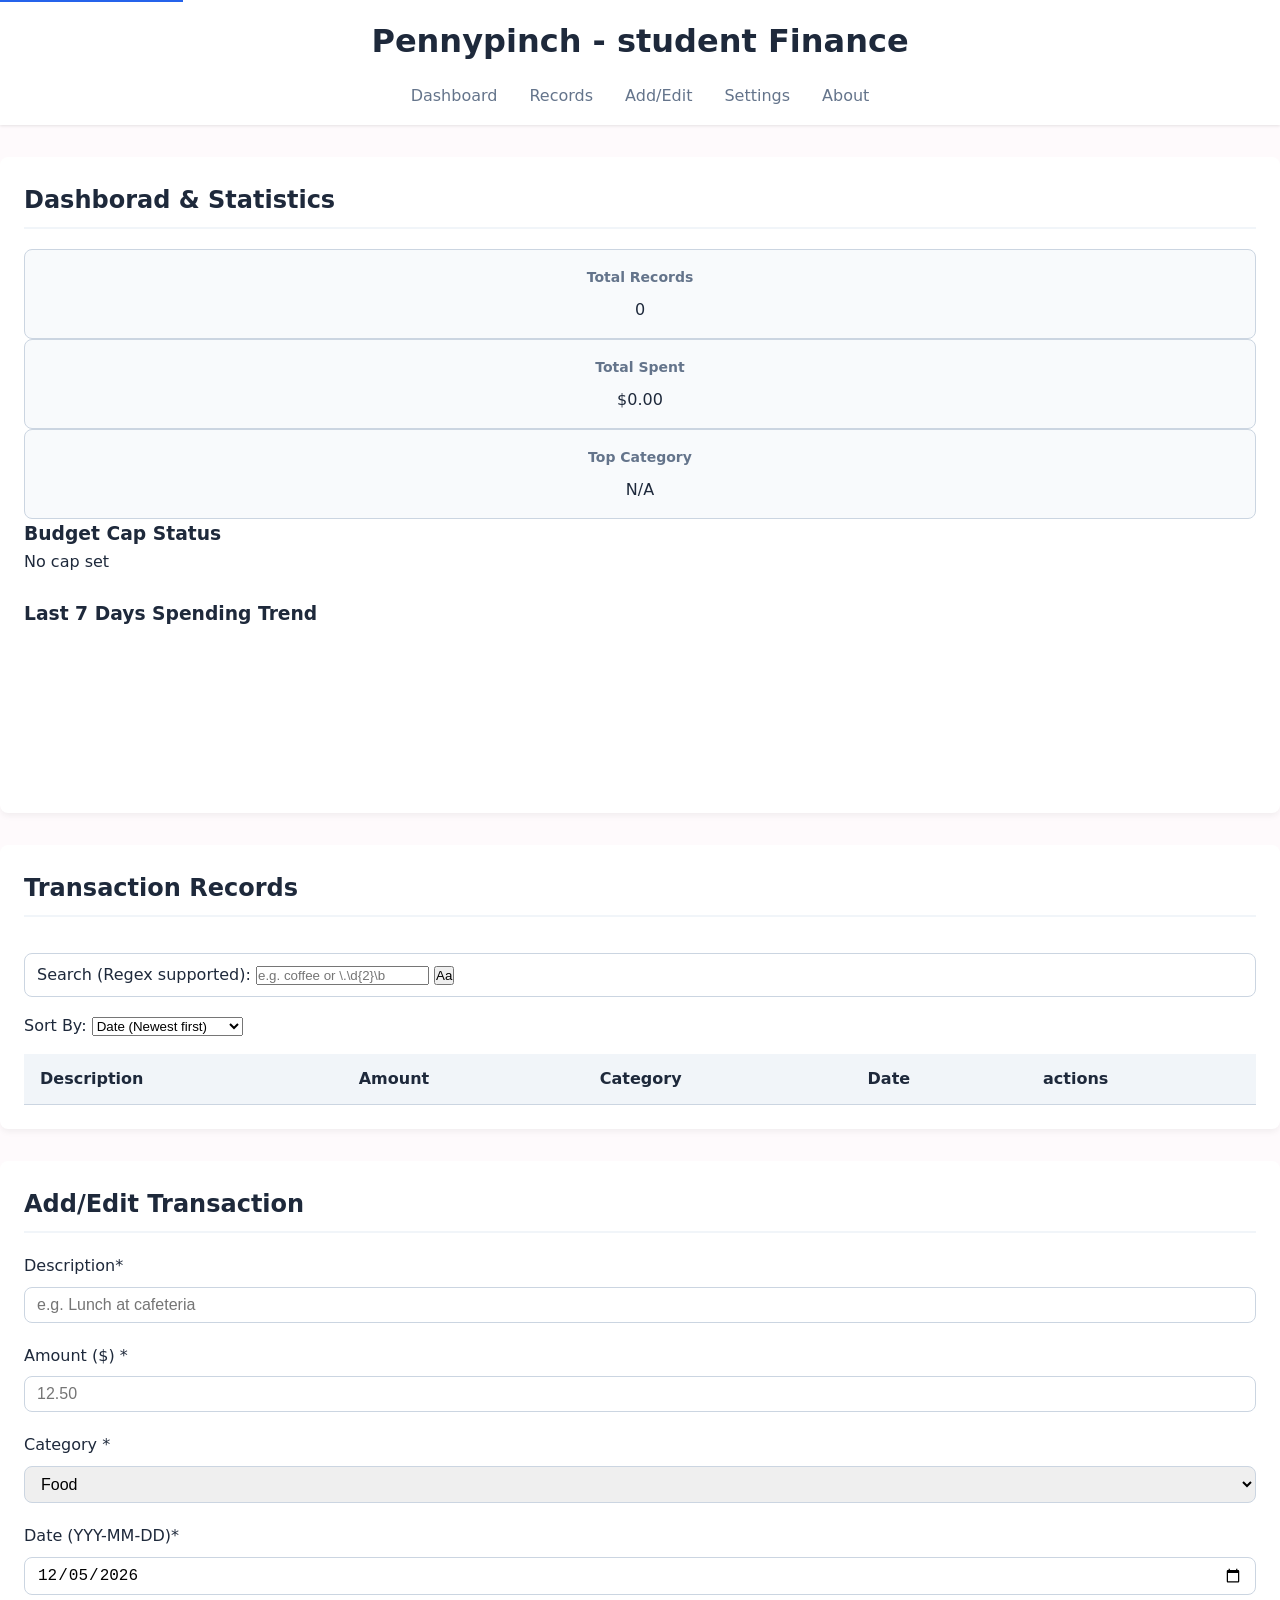
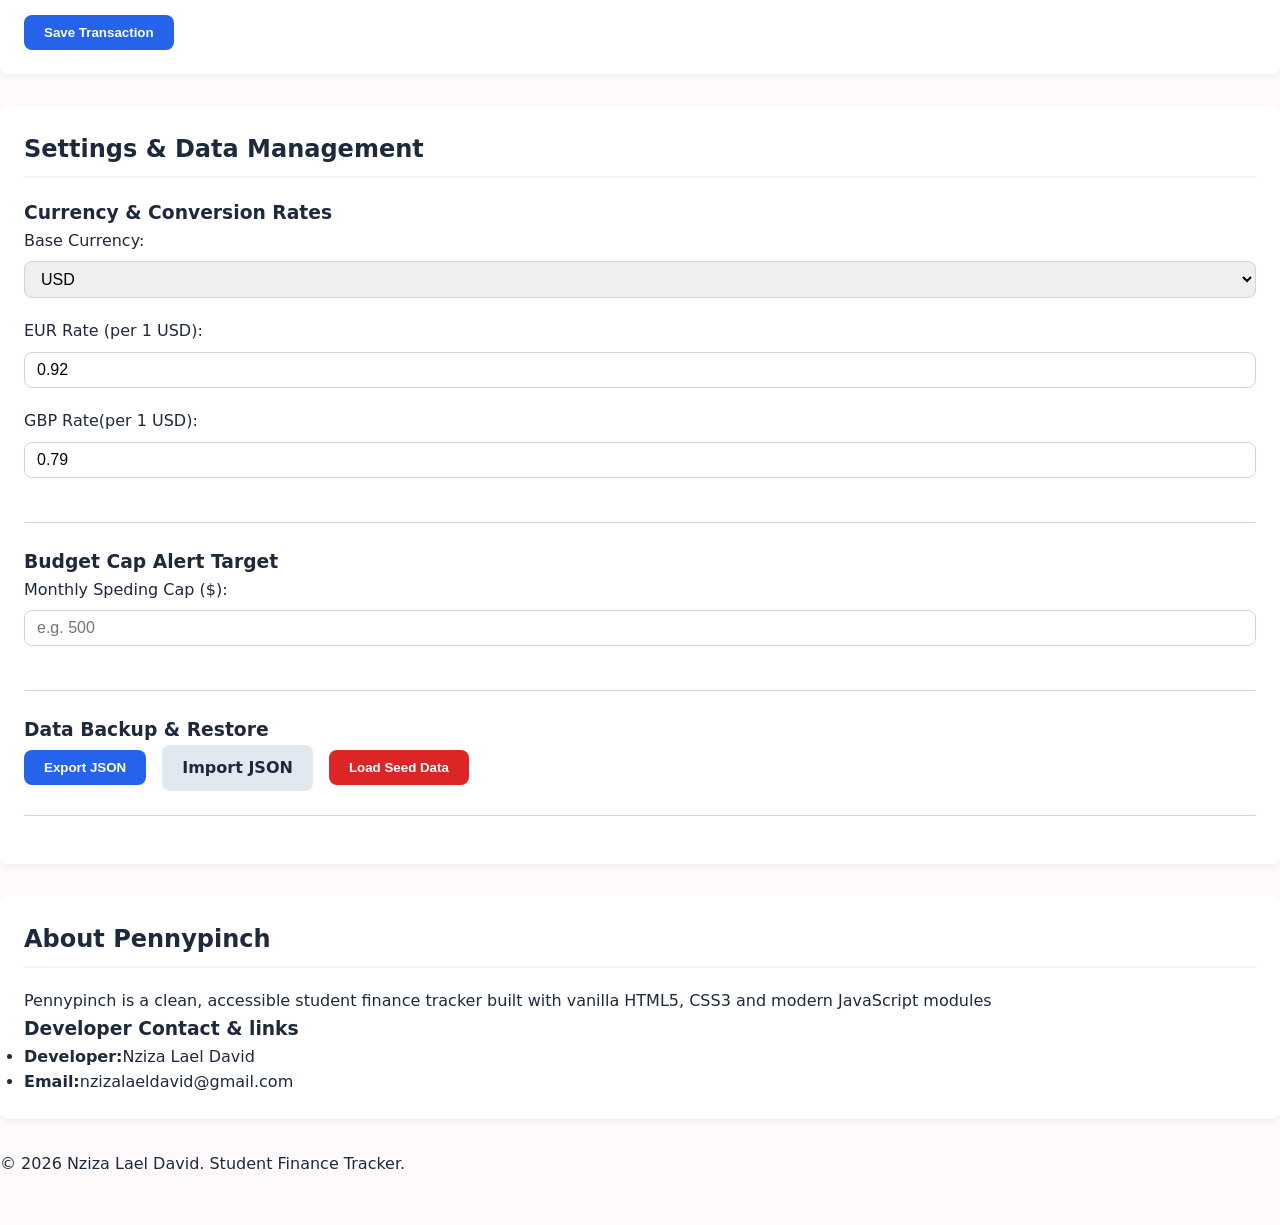
<file: index.html>
<!DOCTYPE html>
<html lang="en">
    <head>
        <meta charset="UFT-8">
        <meta name="viewport"content="width=device-width, initial-scale=1.0">
        <title>Student Finance Tracker - Nziza Lael David</title>
        <link rel="stylesheet" href="main.css">
    </head>
    <body>
        <a href="#main-content" class="skip-link">Skip to main content</a>
        <header class="site-header">
            <div class="container header-inner">
                <h1>Pennypinch - student Finance</h1>
                <nav aria-label="Main Navigation">
                    <ul class="nav-list">
                        <li><a href="#dashboard">Dashboard</a></li>
                        <li><a href="#records-section">Records</a></li>
                        <li><a href="#form-section">Add/Edit</a></li>
                        <li><a href="#settings">Settings</a></li>
                        <Li><a href="#about">About</a></Li>
                    </ul>
                </nav>
            </div>
        </header>
        <main id="main-content" class="container">
            <section id="dashboard" class="card" aria-labelledby="dash-heading">
                <h2 id="dash-heading">Dashborad & Statistics</h2>
                <div class="stats-grid">
                    <div class="stat-card">
                        <h3>Total Records</h3>
                        <p id="stat-total-records">0</p>
                    </div>
                    <div class="stat-card">
                        <h3> Total Spent</h3>
                        <p id="stat-total-spent">$0.00</p>
                    </div>
                    <div class="stat-card">
                        <h3> Top Category</h3>
                        <p id="stat-top-category">N/A</p>
                    </div>
                    <div class=""stat-card>
                        <h3>Budget Cap Status</h3>
                        <p id="stat-cap-status">No cap set</p>
                    </div>
                </div>
                <div class="chart-conatiner">
                    <h3>Last 7 Days Spending Trend</h3>
                    <div id="trend-chart" class="bar-chart" aria-label="Spending trend chart over the last 7 days></div>
                </div>
                <div class="budget-alert-region" id="budget-alert-region" aria-live="polite"></div>
            </section>
            <section id="records-section" class="card" aria-labelledby="records-heading">
                <div class="records-header">
                    <h2 id="records-heading">Transaction Records</h2>
                    <div class="controls-toolbar">
                        <div class="search-group">
                            <label for="search-input">Search (Regex supported):</label>
                            <input type="text" id="search-input" placeholder="e.g. coffee or \.\d{2}\b">
                            <button id="toggle-case-btn" type="button" aria-pressed="false" title="Toggle case Sensitivity">Aa</button>  
                        </div>
                        <div class="sort-group">
                            <label for="sort-select">Sort By:</label>
                            <select id="sort-select">
                                <option value="date-desc">Date (Newest first)</option>
                                <option value="date-asc">Date (oldest first)</option>
                                <option value="amount-desc">Amount (High to Low)</option>
                                <option value="amount-asc">Amount (Low to High)</option>
                                <option value="desc-asc">Description(A to Z)</option>
                                <option value="asc-desc">Description(Z to A)</option>
                            </select>
                        </div>
                    </div>
                </div>
                <div id="search-error" class="error-text" role="alert"></div>
                <div class="table-responsive">
                    <table id="records-table">
                        <thead>
                            <tr>
                                <th>Description</th>
                                <th>Amount</th>
                                <th>Category</th>
                                <th>Date</th>
                                <th>actions</th>
                            </tr>
                        </thead>
                        <tbody id="records-tbody"></tbody>
                    </table>
                </div>
            </section>
            <section  id="form-section" class="card" aria-labelledby="form-heading">
                <h2 id="form-heading">Add/Edit Transaction</h2>
                <form id="transaction-form" novalidate>
                    <input type="hidden" id="record-id">
                    <div class="form-control">
                        <label for="description">Description<span aria-hidden="true">*</span></label>
                        <input type="text" id="description" required placeholder="e.g. Lunch at cafeteria">
                        <span class="error-msg" id="err-description"></span>
                    </div>
                    <div class="form-control">
                        <label for="amount">Amount ($) <span aria-hidden="true">*</span></label>
                        <input type="number" step="0.01" id="amount" required placeholder="12.50">
                        <span class="error-msg" id="err-amount"></span>
                    </div>
                    <div class="form-control">
                        <label for="category">Category <span aria-hidden="true">*</span></label>
                        <select id="category" required>
                            <option value="Food">Food</option>
                            <option value="Books">Books</option>
                            <option value="Transport">Transport</option>
                            <option value="Entertainment">Entertainment</option>
                            <option vavlue="Fees">Fees</option>
                            <option value="Other">Other</option>
                        </select>
                        <span class="error-msg" id="err-category"></span>
                    </div>
                    <div class="form-control">
                        <label for="date">Date (YYY-MM-DD)<span aria-hidden="true">*</span></label>
                        <input type="date" id="date" required>
                        <span class="error-msg" id="err-date"></span>
                    </div>
                    <div class="form-actions">
                        <button type="submit" class="btn btn-primary" id="save-btn">Save Transaction</button>
                        <button type="button" class="btn btn-seconadary" id="cancel-btn" style="display:none;">Cancel Edit</button>
                    </div>
                </form>
            </section>
            <section id="settings" class="card" aria-labelledby="settings-heading">
                <h2 id="settings-heading">Settings & Data Management</h2>
                <div class="settings-group">
                    <h3>Currency & Conversion Rates</h3>
                    <div class ="form-control">
                        <label for="base-currency">Base Currency:</label>
                        <select id="base-currency">
                            <option value="USD" selected>USD</option>
                            <option value="EUR">EUR</option>
                            <option value="GBP">GBP</option>
                                            </select>
                    </div>
                    <div class="form-control">
                        <label for="rate-eur">EUR Rate (per 1 USD):</label>
                        <input type="number" step="0.001" id="rate-eur" value="0.92">
                    </div>
                    <div class="form-control">
                        <label for="rate-gbp">GBP Rate(per 1 USD):</label>
                        <input type="number" step="0.001" id="rate-gbp" value="0.79">
                    </div>
                </div>
                <div class="settings-group">
                    <h3> Budget Cap Alert Target</h3>
                    <div class="form-control">
                        <label for="budget-cap-input">Monthly Speding Cap ($):</label>
                        <input type="number" id="budget-cap-input" placeholder="e.g. 500">
                    </div>
                </div>
                <div class="settings-group">
                    <h3>Data Backup & Restore</h3>
                    <div class="button-group">
                        <button id="export-btn" class="btn btn-primary" type="button">Export JSON</button>
                        <label for="import-file" class="btn btn-secondary firl-upload-label">Import JSON</label>
                        <input type="file" id="import-file" accept=".json" style="display: none;">
                        <button id="load-seed-btn" class="btn btn-danger" type="button">Load Seed Data</button>
                    </div>
                    <sapn id="import-status" class="status-msg" role="status"></sapn>
                </div>
            </section>
            <section id="about" class="card" aria-labelledby="about-heading">
                <h2 id="about-heading">About Pennypinch</h2>
                <p>Pennypinch is a clean, accessible student finance tracker built with vanilla HTML5, CSS3 and modern JavaScript modules</p>
                <h3>Developer Contact & links</h3>
                <ul>
                    <li><strong>Developer:</strong>Nziza Lael David</li>
                    <li><strong>Email:</strong>nzizalaeldavid@gmail.com</li>
                </ul>
            </section>
            </main>
            <footer class="site-footer">
                <div class="container">
                    <p>&copy; 2026 Nziza Lael David. Student Finance Tracker.</p>
                </div>
            </footer>
            <script type="module" src="scripts/app.js"></script>
    </body>
</html>
</file>
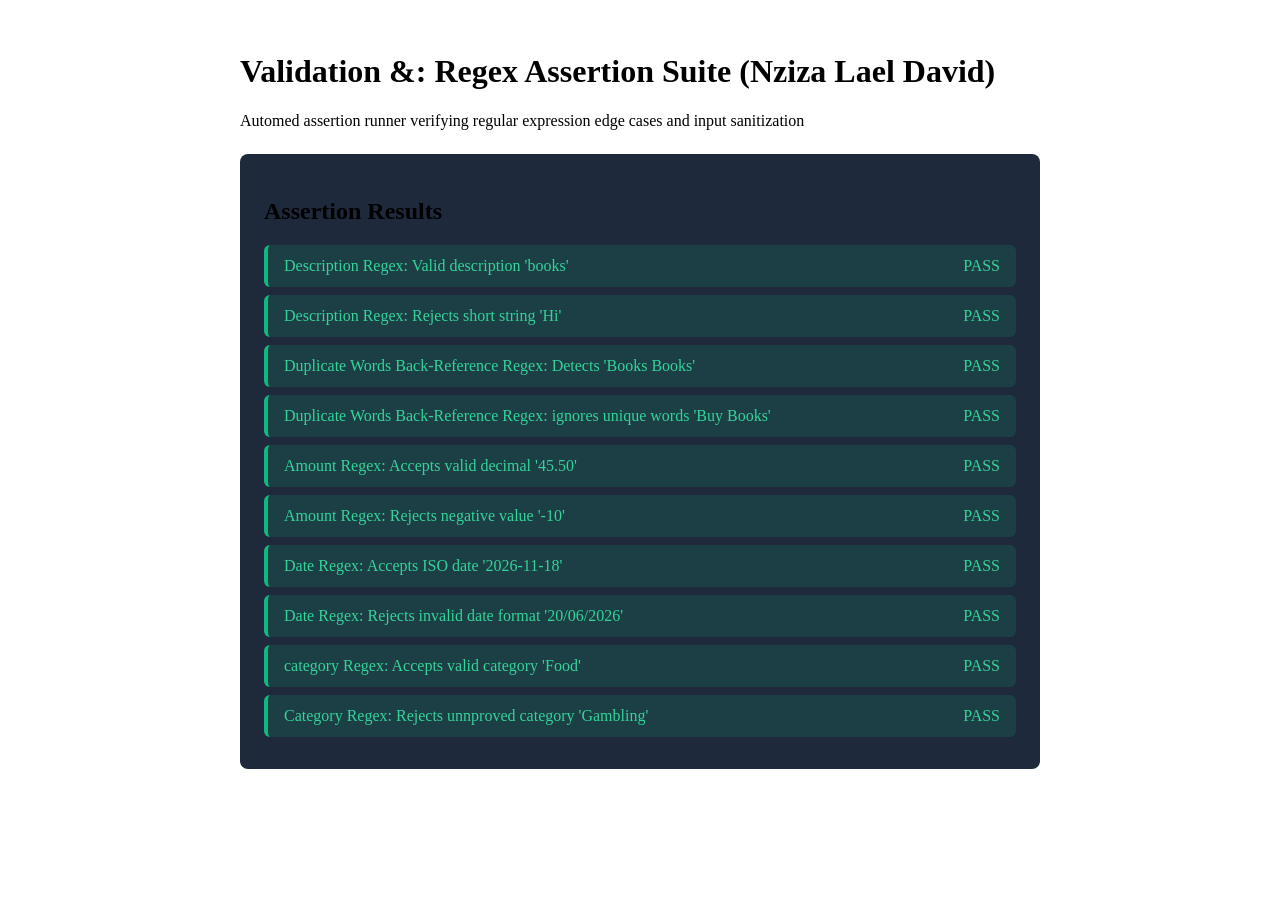
<file: tests.html>
<!DOCTYPE html>
<html lang="en">
<head>
    <meta charset="UFT-8" />
    <meta name="viewport" content="width=device-width, initial-scale=1.0"></meta>
    <title> Validation & Regex Unit Tests </title>
    <style>
       body {
        padding: 2rem; 
        max-width: 800px;
        margin: 0 auto;
       }
       .test-card{
        background: #1e293b;
        padding: 1.5rem;
        border-radius: 8px;
        margin-top: 1.5rem;
        box-shadow: 0 4px 6px -1px rgba(0,0,0.0.3);
       }
       .test-item{
        padding: 0.75rem 1rem;
        margin-bottom: 0.5rem;
        border-radius: 6px;
        display: flex;
        justify-content: space-between;
        align-items: center;
        font-weight: 500;
       }
       .pass{
        background: rgba(16, 185, 129, 0.15);
        color: #34d399;
        border-left: 4px solid #10b981;
       }
       .fail {
        background: rgba(239, 68, 68, 0.15);
        color: #f87171 ;
        border-left: 4px solid #ef4444;
       }
       .summary-badge{
        display: inline-block;
        padding: 0.5rem 1rem;
        border-radius: 20px;
        background: #0f172a;
        color: #0f172a;
        font-weight: bold;
        margin-top: 1rem;
       }
    </style>
</head>
<body>
    <h1> Validation &amp: Regex Assertion Suite (Nziza Lael David)</h1>
    <p>Automed assertion runner verifying regular expression edge cases and input sanitization </p>

    <div id="summary"></div>

    <div class="test-card">
        <h2>Assertion Results</h2>
        <div id="test-results">Running assertions...</div>
    </div>
    
    <script>
        const validateDescription = (desc) => /^[a-zA-Z0-9\s\-_',.()]{3,50}$/.test(desc);
        const hasDuplicateWords = (desc) => /\b(\w+)\s+\1\b/i.test(desc);
        const validateAmount = (amt) => /^\d+(\.\d{1,2})?$/.test(amt) && Number(amt) > 0;
        const  validateDate = (date) => /^\d{4}-0(0[1-9]|1[0-2])-(0[1-9]\[12]\d|3[01])$/.test(date);
        const validateCategory = (cat) => /^(Tuition|Housing|Food|Transport|Entertainment|Utilities|Income|Other)$/.test(cat);
        const complieRegex = (query) => {
            if (!query) return null;
            try{
                const safe = query.replace(/[.*+?^${}()|[\]\\]/g,'\\$&');
                return new RegExp(safe, 'gi');
            } catch (e) {
                return null;
            }
        };
        const tests = [
            { name: "Description Regex: Valid description 'books'", run: () => validateDescription("Books") },
            { name: "Description Regex: Rejects short string 'Hi'", run: () => !validateDescription("Hi") },
            { name: "Duplicate Words Back-Reference Regex: Detects 'Books Books'", run: () =>  hasDuplicateWords("Books Books") },
            { name: "Duplicate Words Back-Reference Regex: ignores unique words 'Buy Books'", run: () => !hasDuplicateWords("Buy Books") },
            { name: "Amount Regex: Accepts valid decimal '45.50'", run: () => validateAmount("45.50") },
            { name: "Amount Regex: Rejects negative value '-10'", run: () => !validateAmount("-10") },
            { name: "Date Regex: Accepts ISO date '2026-11-18'", run: () => validateDate("2026-11-18") },
            { name: "Date Regex: Rejects invalid date format '20/06/2026'", run: () => !validateDate("20/06/2026") },
            { name: "category Regex: Accepts valid category 'Food'", run: () => validateCategory("Food") },
            { name: "Category Regex: Rejects unnproved category 'Gambling'", run: () => !validateCategory("Gambling") },
            { name: "Search Regex Compiler: Safe compilation of query 'Tuition'", run: () => compileRegex("Tuition") !== null }
        ];

        const resultsContainer = document.getElementById('test-results');
        const summaryConatiner = document.getElementById('summary');

        let passedCount = 0;
        resultsContainer.innerHTML = '';

        tests.forEach(test => {
            const isPass = test.run();
            if (isPass) passedCount++;

            const div = document.createElement('div');
            div.className = `test-item pass`;
            div.innerHTML = `
            <span>${test.name}</span>
            <span> PASS </span>
            `;
            resultsContainer.appendChild(div);
        });
        summaryContainer.innerHtml = `
        <div class="summary-badge">
            All Tests Passed: ${passedCount} / ${tests.length} (100%)
            </div>
            `;
    </script>
</body>
</html>
</file>
<file: main.css>
:root{
    --primary: #2563eb;
    --primary-hover:#1d4ed8;
    --danger:#dc2626;
    --danger-hangover: #b91c1c;
    --success:#16a34a;
    --bg-color:#fefafc;
    --card-bg:#ffffff;
    --text-main:#1e293b;
    --text-muted:#64748b;
    --border-color:#cbd5e1;
    --focus-ring:0 0 0 3px rgba(37,99,235,0.4);
    --radius: 8px;
    --transition: all 0.25s ease-in-out;
}
*{ box-sizing: border-box; margin: 0; padding: 0;}
html{scroll-behavior: smooth; }
body{
    font-family: system-ui, -apple-system, BlinkMacSystemFont, "Segoe UI", Roboto, sans-serif;
     background-color: var(--bg-color);
     color:var(--text-main);
     line-height: 1.6;
     padding-bottom:3rem;
}
.skip-link{
    position: absolute; top: -40px; left: 0; background: var(--primary); color: white; padding: 8px; z-index: 100; transition: top 0.2s;
}
.skip-link:focus { top: 0;}
 .conatiner{ width: 100%; max-width: 1100px; margin: 0 auto; padding: 0 1rem; }
 .site-header{ background-color: var(--card-bg); box-shadow: 0 1px 3px rgba(0,0,0,0.1); position: sticky; top: 0; z-index: 50; margin-bottom: 2rem;}
 .header-inner{display: flex; flex-direction: column; align-items: center; padding:1rem; gap:1rem;}
 .nav-list{display:flex; list-style: none; gap: 1rem; flex-wrap:wrap; justify-content: center;}
 .nav-list a {text-decoration: none; color: var(--text-muted); font-weight: 500; padding:0.5rem; border-radius: var(--radius); transition: var(--transaction); }
 .nav-list a:hover, .nav-list a:focus {color: var(--primary); background-color:#eff6ff;}
 .card{background-color: var(--card-bg); border-radius: var(--radius);box-shadow: 0 4px 6px -1px rgba(0,0,0,0.05); padding: 1.5rem; margin-bottom: 2rem; }
 .card h2{ margin-bottom:1.25rem; font-size: 1.5rem; border-bottom:2px solid #f1f5f9; padding-bottom:0.5rem; }
 .stats-grid{display:cgrid; grid-template-columns: 1fr; gap: 1rem; margin-bottom: 1.5rem; }
 .stat-card{background:#f8fafc; border: 1px solid var(--border-color); padding:1rem; border-radius: var(--radius); text-align: center; }
 .stat-card h3 {font-size: 0.875rem; color: var(--text-muted); margin-bottom: 0.5rem; }
 .stat-cardp {font-size: 1.5rem; font-weight: 700; color: var(--primary); }
 .bar-chart{display: flex; align-items: flex-end; gap: 8px; height: 150px; padding-top: 20px; margin-top:10px; }
 .chart-bar-wrapper{flex: 1; display: flex; flex-direction: column; align-items: cente; height: 100%; justify-content:flex-end; }
.chart-bar{width: 100%; background-color:var(--primary); border-radius: 4px 4px 0 0;}
.chart-label{font-size: 0.75rem; color: var(--text-muted);margin-top:4px; }
.records-header{display: flex; flex-direction: column; gap: 1rem; margin-bottom: 1rem; }
.controls-toolbar{display: flex; flex-direction: column; gap: 1rem; }
.search-group, .sort-groupselect, .form-control input, .form-control select {padding: 0.5rem 0.75rem; border:1px solid var(--border-color); border-radius: var(--radius); font-size: 1rem; width: 100%; }
.table-responsive{ overflow-x: auto; }
table{ width: 100%; border-collapse: collapse; text-align: left; }
th,td {padding: 0.75rem 1rem; border-bottom: 1px solid var(--border-color); }
th{background-color:#f1f5f9; font-weight: 600; }
tr:hover{background-color: #f8fafc; }
mark{background-color: #fef08a; padding: 0 2px; border-radius:2px; }
.form-control{margin-bottom:1.25rem; }
.form-control label {display: block; margin-bottom: 0.5rem; font-weight:500; }

.error-msg{display:block; color: var(--danger); font-size: 0.8125rem; margin-top:0.25rem; }
.error-text{color:var(--danger); font-size: 0.875rem; margin-top: 0.25rem; }

.form-actions{display:flex; gap: 1rem; }
.btn{padding: 0.625rem 1.25rem; border: none; border-radius: var(--radius); font-weight: 600; cursor:pointer; transition: var(--transition);}
.btn-primary{ background-color: var(--primary); color: white; }
.btn-primary:hover{background-color: var(--primary-hover); }
.btn-secondary{background-color: #e2e8f0; color: var(--text-main); }
.btn-secondary:hover{background-color: #cbd5e1; }
.btn-danger { background-color: var(--danger);color: white; }
.btn-danger:hover{background-color:var(--danger-hover); }
.file-upload-label{display: inline-block; cursor: pointer; text-align: center; }
.settings-group{margin-bottom: 1.5rem; padding-bottom:1.5rem; border-bottom:1px solid var(--border-color); }
.button-group{display:flex; gap: 1rem; flex-wrap: wrap; align-items:center; }
.status-msg{display-msg{display:block; margin-top: 0.5rem; font-weight: 500; color:var(--success); }
a:focus, button:focus, input:focus, select:focus {outline: none; box-shadow: var(--focus-ring);}
@media(min-width: 480px) {.status-grid{grid-template-columns: repeat(2, 1fr);}}
@media(min-width: 768px){
    .header-inner{flex-direction:row; justify-content: space-between;}
    .controls-toolbar{flex-direction: row; justify-content: space-between; }
    .stats-grid{grid-template-columns: repeat(4,1fr); }
}
@media(min-width: 1024px){ .container {padding: 0 2rem;}}}
</file>
